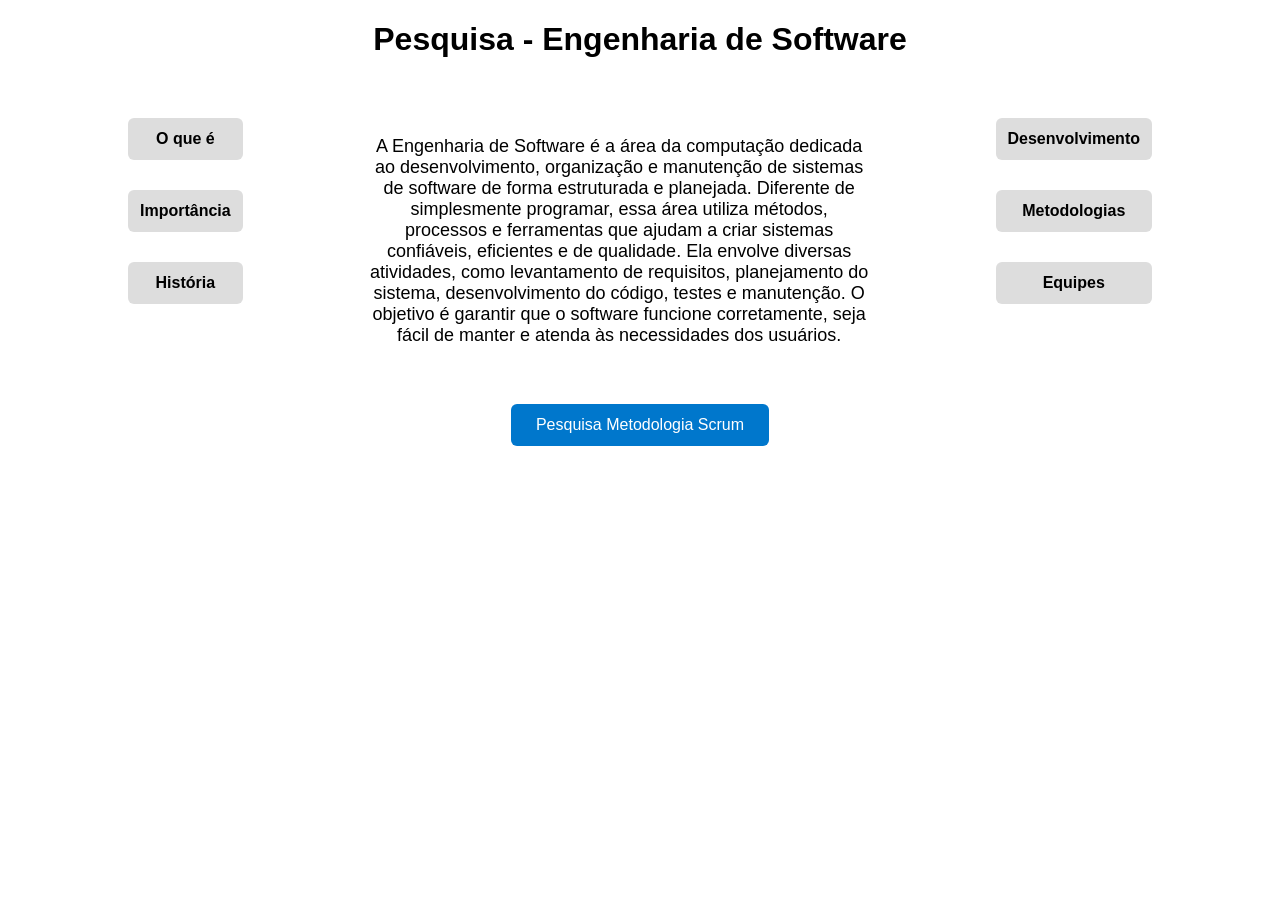
<file: AtividadeHeberson_1 - Copia funcional/index.html>
<!DOCTYPE html>
<html lang="pt-br">

<head>

<meta charset="UTF-8">
<title>Pesquisa André Henrique Fornazier</title>
<link rel="stylesheet" href="style.css">

</head>

<body>

<h1>Pesquisa - Engenharia de Software</h1>

<input type="radio" name="topico" id="t1" checked>
<input type="radio" name="topico" id="t2">
<input type="radio" name="topico" id="t3">
<input type="radio" name="topico" id="t4">
<input type="radio" name="topico" id="t5">
<input type="radio" name="topico" id="t6">

<div class="container">

<div class="lado">

<label for="t1">O que é</label>
<label for="t2">Importância</label>
<label for="t3">História</label>

</div>


<div class="centro">

<div class="textos">

<p class="txt1">
A Engenharia de Software é a área da computação dedicada ao desenvolvimento, organização e manutenção de sistemas de software de forma estruturada e planejada. Diferente de simplesmente programar, essa área utiliza métodos, processos e ferramentas que ajudam a criar sistemas confiáveis, eficientes e de qualidade.

Ela envolve diversas atividades, como levantamento de requisitos, planejamento do sistema, desenvolvimento do código, testes e manutenção. O objetivo é garantir que o software funcione corretamente, seja fácil de manter e atenda às necessidades dos usuários.
</p>

<p class="txt2">
A engenharia de software é fundamental para o desenvolvimento de sistemas modernos, pois permite que projetos grandes sejam organizados e executados de forma eficiente. Sem métodos adequados, o desenvolvimento de software poderia se tornar caótico, resultando em programas com muitos erros, atrasos na entrega e altos custos.

Com a aplicação de técnicas de engenharia, as equipes conseguem planejar melhor cada etapa do projeto, dividir tarefas entre os profissionais e garantir que o sistema final tenha qualidade e estabilidade.
</p>

<p class="txt3">
O termo “engenharia de software” surgiu na década de 1960, quando muitos projetos de desenvolvimento começaram a apresentar problemas graves, como atrasos, falhas e custos muito maiores do que o previsto. Esse período ficou conhecido como a “crise do software”.

Diante desses desafios, pesquisadores e profissionais da computação começaram a estudar formas mais organizadas de desenvolver programas. Assim, surgiram novos métodos, técnicas e modelos de desenvolvimento que ajudaram a estruturar melhor os projetos de software.
</p>

<p class="txt4">
O desenvolvimento de software é o processo de criação de programas e sistemas computacionais. Esse processo é dividido em várias etapas que ajudam a organizar o trabalho e garantir que o produto final atenda às necessidades dos usuários.

Entre as principais etapas estão a análise de requisitos, onde são identificadas as necessidades do sistema; o planejamento do projeto; a programação do software; a realização de testes para verificar possíveis erros; e a manutenção, que consiste em corrigir problemas e realizar melhorias após o lançamento do sistema.
</p>

<p class="txt5">
As metodologias de desenvolvimento são conjuntos de práticas e processos utilizados para organizar a criação de software. Elas ajudam as equipes a definir como o trabalho será realizado, quais etapas devem ser seguidas e como as tarefas serão distribuídas.

Entre os modelos mais conhecidos está o modelo Cascata, que segue uma sequência linear de etapas, onde cada fase precisa ser concluída antes da próxima começar. Esse modelo foi muito utilizado nos primeiros projetos de software.
</p>

<p class="txt6">
O desenvolvimento de software geralmente é realizado por equipes formadas por profissionais com diferentes funções e responsabilidades. Cada membro contribui com habilidades específicas para garantir que o projeto seja desenvolvido com qualidade.

Entre os principais profissionais estão os programadores, responsáveis por escrever o código do sistema; os analistas de sistemas, que definem requisitos e ajudam a planejar o funcionamento do software; os testadores, que verificam se o sistema possui erros; e os gerentes de projeto, que coordenam as atividades da equipe.
</p>

</div>

</div>


<div class="lado">

<label for="t4">Desenvolvimento</label>
<label for="t5">Metodologias</label>
<label for="t6">Equipes</label>

</div>

</div>


<div class="botao">

<a href="scrum.html">

<button>Pesquisa Metodologia Scrum</button>

</a>

</div>

</body>
</html>
</file>
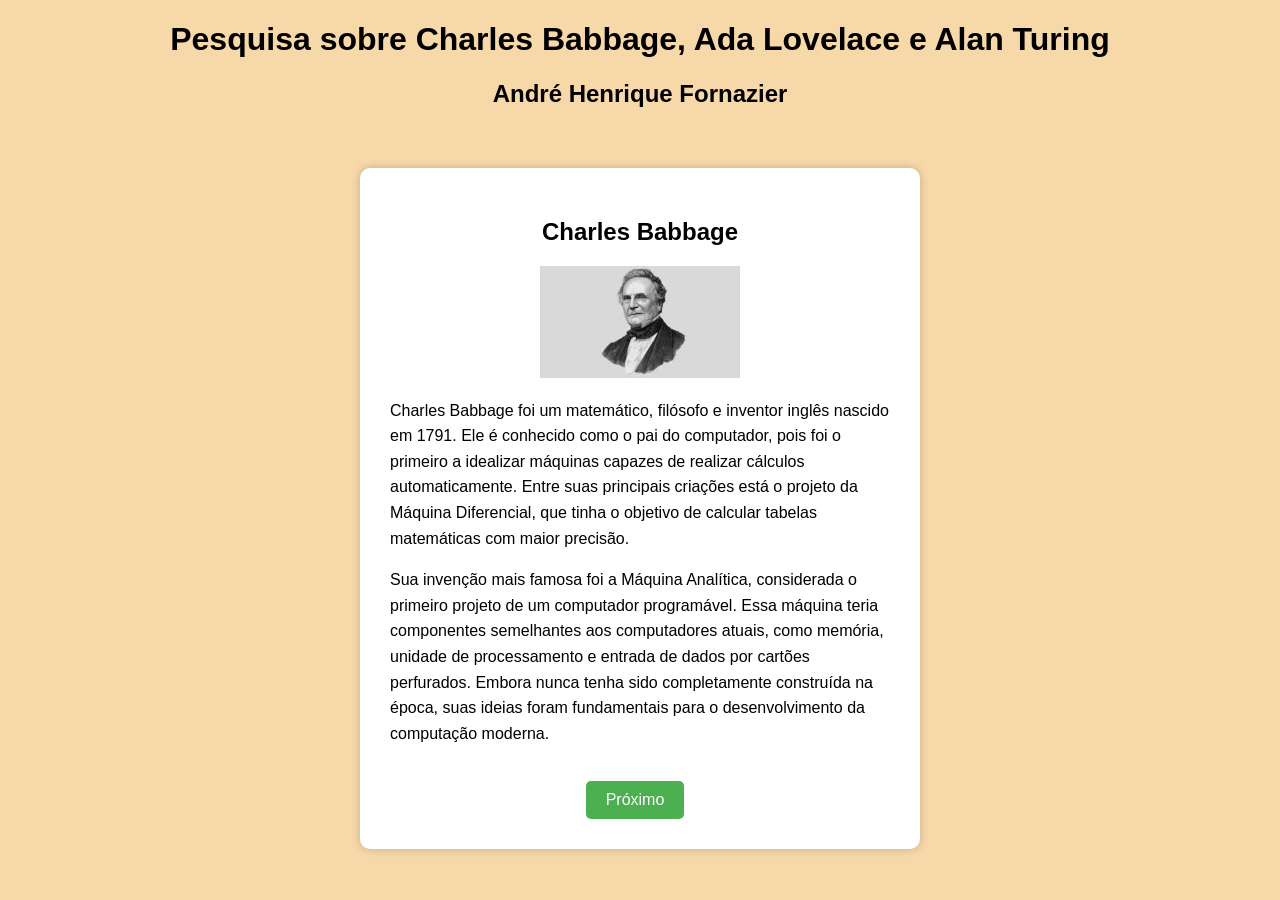
<file: AtividadeHeberson_2/index.html>
<!DOCTYPE html>
<html lang="pt-br">

<head>
    <meta charset="UTF-8">
    <title>Pesquisa sobre Charles Babbage,
        Ada Lovelace e
        Alan Turing</title>
    <link rel="stylesheet" href="style.css">
</head>

<body>

    <h1>Pesquisa sobre Charles Babbage,
        Ada Lovelace e
        Alan Turing</h1>
        <h2>
            André Henrique Fornazier
        </h2>

    <div class="container">

        <div class="card" id="pessoa1">
            <h2>Charles Babbage</h2>
            <img src="charles.jpg" width="200">
            <p>Charles Babbage foi um matemático, filósofo e inventor inglês nascido em 1791. Ele é conhecido como o pai
                do computador, pois foi o primeiro a idealizar máquinas capazes de realizar cálculos automaticamente.
                Entre suas principais criações está o projeto da Máquina Diferencial, que tinha o objetivo de calcular
                tabelas matemáticas com maior precisão.
            </p>
            <p>
                Sua invenção mais famosa foi a Máquina Analítica, considerada o primeiro projeto de um computador
                programável. Essa máquina teria componentes semelhantes aos computadores atuais, como memória, unidade
                de processamento e entrada de dados por cartões perfurados. Embora nunca tenha sido completamente
                construída na época, suas ideias foram fundamentais para o desenvolvimento da computação moderna.
            </p>

            <a href="#pessoa2" class="botao">Próximo</a>
        </div>

        <div class="card" id="pessoa2">
            <h2>Ada Lovelace</h2>
            <img src="ada.jpg" width="200">
            <p>Ada Lovelace nasceu em 1815, na Inglaterra, e foi uma matemática que trabalhou ao lado de Charles Babbage
                no estudo da Máquina Analítica. Ela ficou conhecida por escrever um conjunto de anotações explicando
                como a máquina poderia realizar diferentes cálculos seguindo instruções organizadas.
            </p>
            <p>
                Por causa desse trabalho, Ada Lovelace é considerada a primeira programadora da história, pois criou o
                primeiro algoritmo destinado a ser executado por uma máquina. Além disso, ela teve uma visão muito
                avançada para sua época ao sugerir que computadores poderiam ser usados para criar música, imagens e
                outros tipos de conteúdo, não apenas para resolver cálculos matemáticos.
            </p>

            <a href="#pessoa1" class="botao">Voltar</a>
            <a href="#pessoa3" class="botao">Próximo</a>
        </div>

        <div class="card" id="pessoa3">
            <h2>Alan Turing</h2>
            <img src="charles.jpg" width="200">
            <p>Alan Turing foi um matemático e cientista da computação britânico nascido em 1912. Ele é considerado um
                dos principais fundadores da ciência da computação moderna. Uma de suas contribuições mais importantes
                foi a criação da Máquina de Turing, um modelo teórico que explica como os computadores podem processar
                informações e executar algoritmos.
            </p>
            <p>
                Durante a Segunda Guerra Mundial, Turing trabalhou na quebra de códigos secretos da máquina
                criptográfica alemã chamada Enigma machine. Seu trabalho ajudou os Aliados a decifrar mensagens
                importantes, contribuindo para o avanço da guerra. Além disso, Turing também propôs o famoso Teste de
                Turing, um método usado para avaliar se uma máquina pode demonstrar comportamento inteligente semelhante
                ao de um ser humano.
            </p>

            <a href="#pessoa2" class="botao">Voltar</a>
        </div>

    </div>

</body>

</html>
</file>
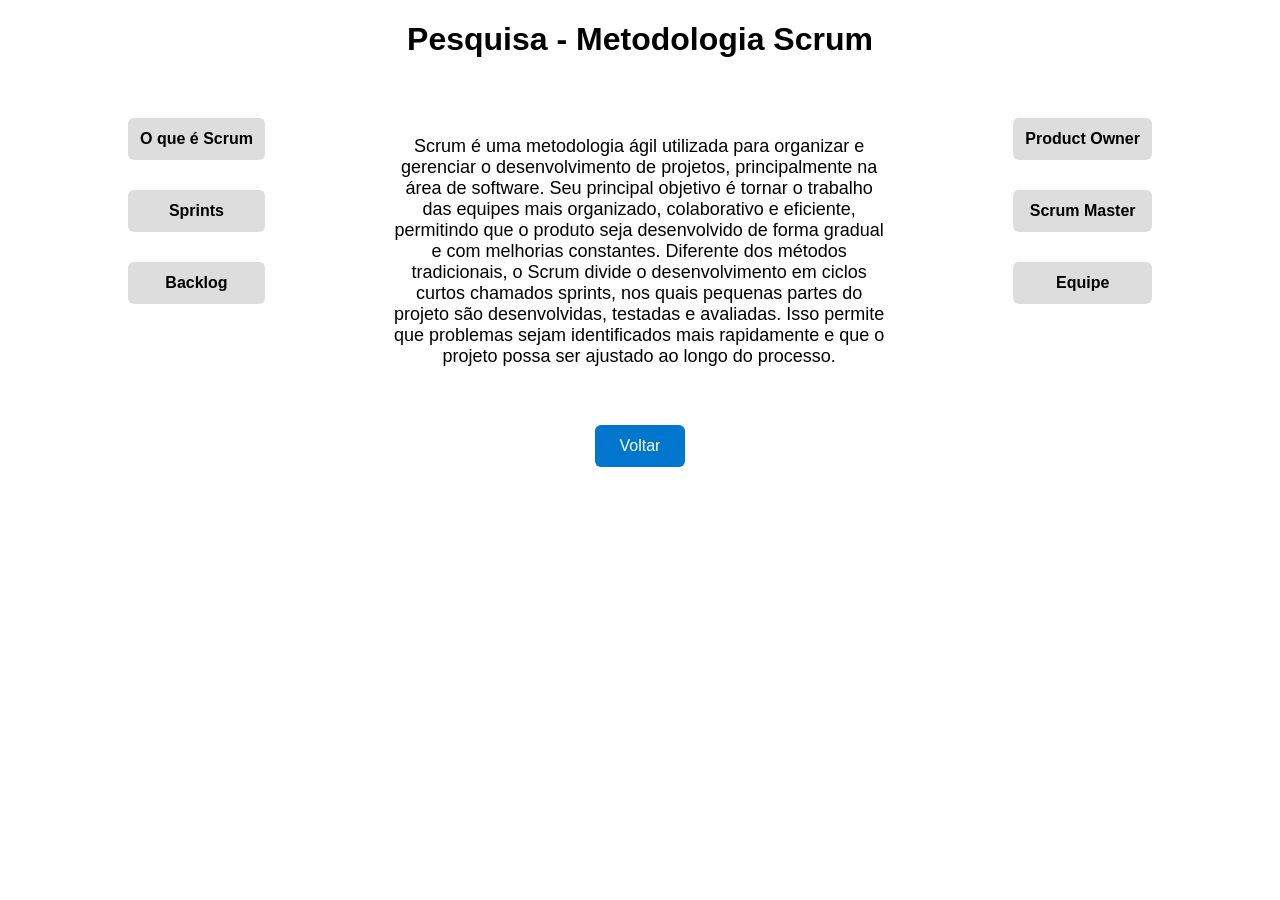
<file: AtividadeHeberson_1 - Copia funcional/scrum.html>
<!DOCTYPE html>
<html lang="pt-br">

<head>

<meta charset="UTF-8">
<title>Metodologia Scrum</title>
<link rel="stylesheet" href="style.css">

</head>

<body>

<h1>Pesquisa - Metodologia Scrum</h1>

<input type="radio" name="scrum" id="s1" checked>
<input type="radio" name="scrum" id="s2">
<input type="radio" name="scrum" id="s3">
<input type="radio" name="scrum" id="s4">
<input type="radio" name="scrum" id="s5">
<input type="radio" name="scrum" id="s6">

<div class="container">

<div class="lado">

<label for="s1">O que é Scrum</label>
<label for="s2">Sprints</label>
<label for="s3">Backlog</label>

</div>


<div class="centro">

<div class="textos">

<p class="txt1">
Scrum é uma metodologia ágil utilizada para organizar e gerenciar o desenvolvimento de projetos, principalmente na área de software. Seu principal objetivo é tornar o trabalho das equipes mais organizado, colaborativo e eficiente, permitindo que o produto seja desenvolvido de forma gradual e com melhorias constantes.

Diferente dos métodos tradicionais, o Scrum divide o desenvolvimento em ciclos curtos chamados sprints, nos quais pequenas partes do projeto são desenvolvidas, testadas e avaliadas. Isso permite que problemas sejam identificados mais rapidamente e que o projeto possa ser ajustado ao longo do processo.
</p>

<p class="txt2">
As sprints são períodos curtos de desenvolvimento dentro da metodologia Scrum. Normalmente elas duram entre duas e quatro semanas e representam um ciclo completo de planejamento, desenvolvimento e revisão de parte do projeto.

Durante uma sprint, a equipe trabalha em um conjunto específico de tarefas que foram previamente definidas. Ao final desse período, é esperado que uma parte funcional do produto esteja pronta para ser apresentada ou testada.
</p>

<p class="txt3">
O backlog é uma lista organizada de tarefas, funcionalidades e melhorias que precisam ser desenvolvidas ao longo do projeto. Ele funciona como um planejamento geral do trabalho que deve ser realizado pela equipe.

No Scrum existem dois tipos principais de backlog: o Product Backlog, que contém todas as funcionalidades desejadas para o produto, e o Sprint Backlog, que inclui apenas as tarefas que serão desenvolvidas durante uma sprint específica.
</p>

<p class="txt4">
O Product Owner é o profissional responsável por representar os interesses do cliente ou dos usuários do produto dentro da equipe de desenvolvimento. Ele tem a função de definir quais funcionalidades são mais importantes e organizar as prioridades do projeto.

Esse profissional também é responsável por manter o backlog atualizado, garantindo que as tarefas mais importantes sejam realizadas primeiro. Dessa forma, a equipe sempre trabalha nas funcionalidades que geram maior valor para o produto.
</p>

<p class="txt5">
O Scrum Master é o responsável por garantir que a metodologia Scrum seja aplicada corretamente dentro da equipe. Ele atua como um facilitador do processo, ajudando os membros da equipe a entender e seguir as práticas do Scrum.

Uma de suas principais funções é remover obstáculos que possam atrapalhar o trabalho da equipe, garantindo que todos consigam desenvolver suas atividades de forma produtiva.
</p>

<p class="txt6">
A equipe de desenvolvimento é formada pelos profissionais responsáveis por criar, testar e entregar o produto final. Geralmente essa equipe é composta por programadores, designers, analistas e testadores que trabalham juntos para desenvolver o projeto.
No Scrum, a equipe é autogerenciável, ou seja, os próprios membros organizam suas tarefas e decidem a melhor forma de realizar o trabalho dentro da sprint.
</p>

</div>

</div>


<div class="lado">

<label for="s4">Product Owner</label>
<label for="s5">Scrum Master</label>
<label for="s6">Equipe</label>

</div>

</div>

<div class="botao">

<a href="index.html">

<button>Voltar</button>

</a>

</div>

</body>
</html>
</file>
<file: AtividadeHeberson_1 - Copia funcional/style.css>
body{

font-family: Arial;

background:#ffffff;

text-align:center;

}

.container{

display:flex;

justify-content:space-between;

margin-top:60px;

padding-left:120px;

padding-right:120px;

}

.lado{

display:flex;

flex-direction:column;

gap:30px;

}

label{

background:#ddd;

padding:12px;

border-radius:6px;

cursor:pointer;

font-weight:bold;

}

label:hover{

background:#bbb;

}

.centro{

width:500px;

}

.textos p{

display:none;

font-size:18px;

}


#t1:checked ~ .container .txt1,
#t2:checked ~ .container .txt2,
#t3:checked ~ .container .txt3,
#t4:checked ~ .container .txt4,
#t5:checked ~ .container .txt5,
#t6:checked ~ .container .txt6{

display:block;

}


#s1:checked ~ .container .txt1,
#s2:checked ~ .container .txt2,
#s3:checked ~ .container .txt3,
#s4:checked ~ .container .txt4,
#s5:checked ~ .container .txt5,
#s6:checked ~ .container .txt6{

display:block;

}

input{

display:none;

}

button{

margin-top:40px;

padding:12px 25px;

font-size:16px;

border:none;

background:#0077cc;

color:white;

border-radius:6px;

cursor:pointer;

}

button:hover{

background:#005fa3;

}
</file>
<file: AtividadeHeberson_2/style.css>
body{
font-family: Arial;
background:#f7d8a9;
text-align:center;
margin:0;
}

.container{
display:flex;
justify-content:center;
margin-top:60px;
}

.card{
width:500px;
background:white;
padding:30px;
border-radius:10px;
box-shadow:0px 0px 10px rgba(0,0,0,0.2);
display:none;
}

/* título central */
.card h2{
text-align:center;
}

/* imagem central */
.card img{
display:block;
margin:auto;
margin-bottom:20px;
}

/* texto alinhado à esquerda */
.card p{
text-align:left;
line-height:1.6;
margin-bottom:15px;
}

#pessoa1{
display:block;
}

.card:target{
display:block;
}

body:has(.card:target) #pessoa1{
display:none;
}

.botao{
display:inline-block;
margin-top:20px;
padding:10px 20px;
background:#4CAF50;
color:white;
text-decoration:none;
border-radius:5px;
margin-right:10px;
}
</file>
